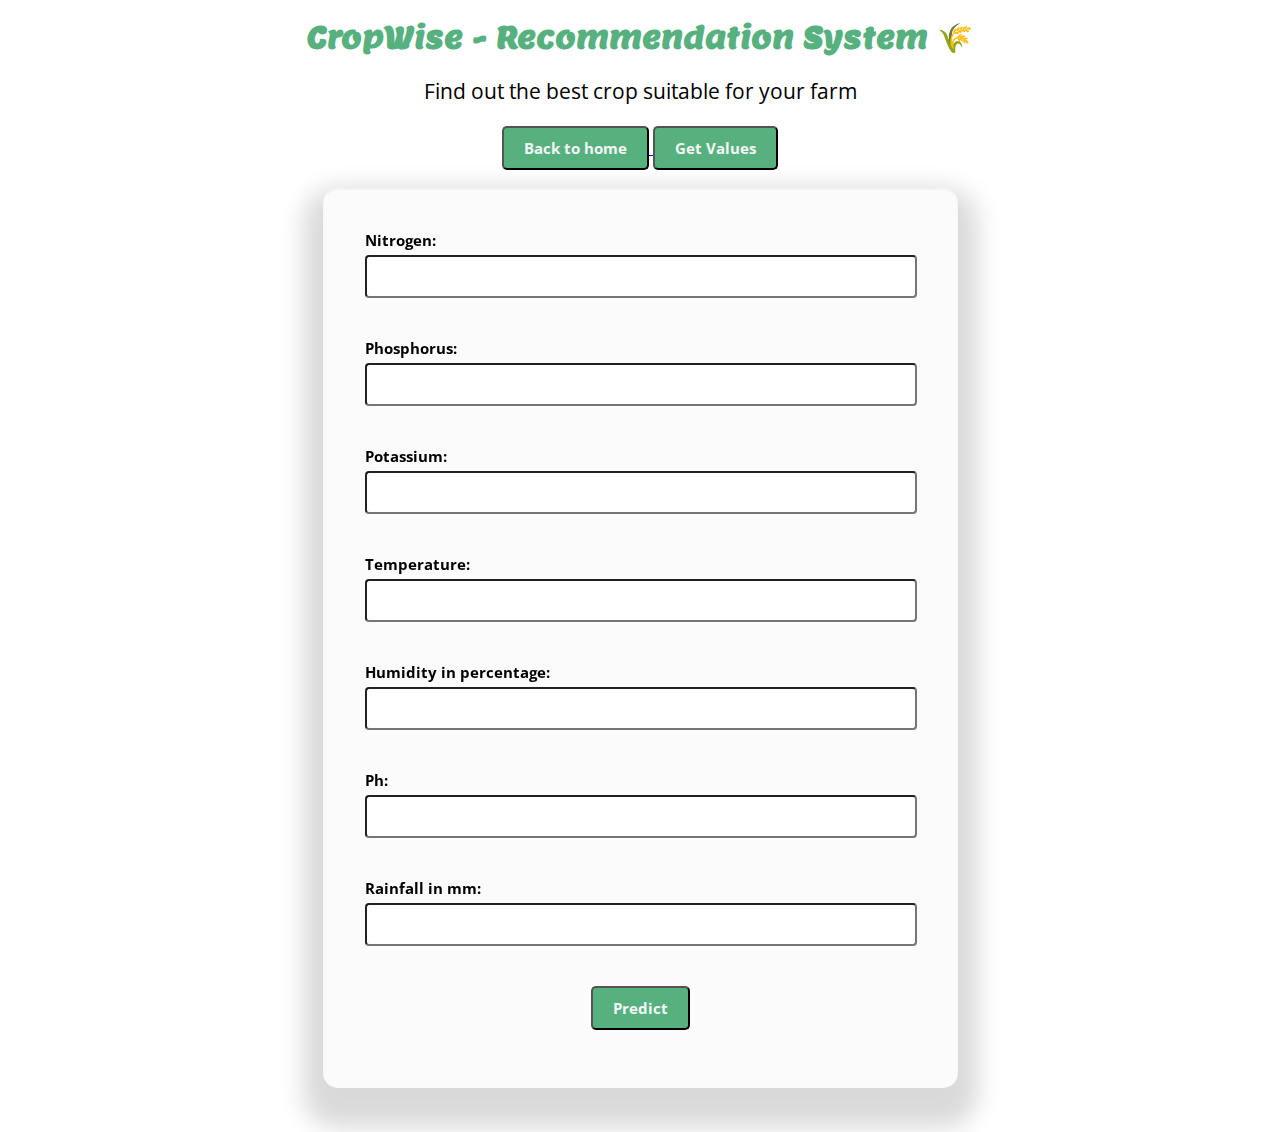
<file: templates/form.html>
<!DOCTYPE html>
<html lang="en">
<head>
    <meta charset="UTF-8">
    <meta name="viewport" content="width=device-width, initial-scale=1.0">
    
    <title>Recommendation System</title>
    <style>

 @import url("https://fonts.googleapis.com/css2?family=Lemon&family=Open+Sans&display=swap");

.input_element {
  margin: 40px;
}

.title {
  color: #56b17f;
  font-family: "Lemon", serif;
  text-align: center;
  font-size: 1.8em;

}

.subtitle {
    font-size: 1.3em;
  color: solid black;
  text-align: center;
  font-family: "Open Sans", sans-serif;
}

label {
  font-size: 15px;
  font-family: "Open Sans", sans-serif;
  font-weight: bold;
}

input[type="number"] {
  width: 100%;
  margin-top: 5px;
  border-radius: 4px;
  box-sizing: border-box;
  padding: 12px ;
}

input[type="number"]:focus {
  border: 3px solid #555;
}

.farm-btn {
  font-family: "Open Sans", sans-serif;
  background-color: #56b17f;
  padding: 10px 20px 10px 20px;
  font-size: 15px;
  font-weight: bold;
  color: whitesmoke;
  border-radius: 5px;
  cursor: pointer;
}


.container {
    width: 50%; /* Adjust the width as per your preference */
    margin: auto; /* Center the form horizontally */
    border-radius: 15px;
    -webkit-backdrop-filter: blur(8px);
    backdrop-filter: blur(8px);
    box-shadow: 0px 20px 25px 20px rgb(0 0 0 / 15%);
    background-color: rgb(228 228 228 / 15%);
    border-top: 2px solid rgba(225, 225, 225, 0.3);
    border-left: 2px solid rgba(225, 225, 225, 0.1);
    border-right: 1px solid rgba(225, 225, 225, 0.2);
}




    </style>
</head>

<body>

    <h1 class="title">CropWise - Recommendation System 🌾</h1>
<p class="subtitle">Find out the best crop suitable for your farm</p>
<center>
  <a href="{{ url_for('home') }}">
    <button class="farm-btn">Back to home</button>
    </a>
    <button id="getValuesBtn" class="farm-btn">Get Values</button>
    <br />
    <br />

</center>

<div class="container">


<form method="POST" action="">

  <div class="input_element">
    <label>Nitrogen:</label>
    <input type="number" min=0 name="Nitrogen_value" id="Nitrogen_value" required/>
  </div>

  <div class="input_element">
    <label>Phosphorus:</label>
    <input type="number" min=0 name="Phosphorus_value" id="Phosphorus_value" required/>
  </div>

  <div class="input_element">
    <label>Potassium:</label>
    <input type="number" min=0 name="Potassium_value" id="Potassium_value" required/>
  </div>

  <div class="input_element">
    <label>Temperature:</label>
    <input type="number" min=0 name="Temperature_value" id="Temperature_value" required/>
  </div>

  <div class="input_element">
    <label>Humidity in percentage:</label>
    <input type="number" min=0 name="Humidity_value" id="Humidity_value" required/>
  </div>

  <div class="input_element">
    <label>Ph:</label>
    <input type="number" min=0 step="0.01" name="Ph_value" id="Ph_value" required/>
  </div>

  <div class="input_element">
    <label>Rainfall in mm:</label>
    <input type="number" min=0 step="0.01" name="Rainfall_value" id="Rainfall_value" required/>
  </div>

  <div class="input_element">
    
    <center><button type="submit" class="farm-btn">Predict</button></center>
  </div>
  <br>
</form>

    </div>
<br><br>
<script src="https://code.jquery.com/jquery-3.6.4.min.js"></script>

    <script>
        $(document).ready(function () {
            function getValues() {
                $.ajax({
                    type: "GET",
                    url: "/get_values", 
                    success: function (data) {
                        $("#Nitrogen_value").val(data.Nitrogen);
                        $("#Phosphorus_value").val(data.Phosphorus);
                        $("#Potassium_value").val(data.Potassium);
                        $("#Temperature_value").val(data.Temperature);
                        $("#Humidity_value").val(data.Humidity);
                        $("#Ph_value").val(data.Ph);
                        $("#Rainfall_value").val(data.Rainfall);
                    },
                    error: function () {
                        alert("Failed to fetch values.");
                    }
                });
            }
            $("#getValuesBtn").on("click", function () {
                getValues();
            });
        });
    </script>
</body>
</html>
</file>
